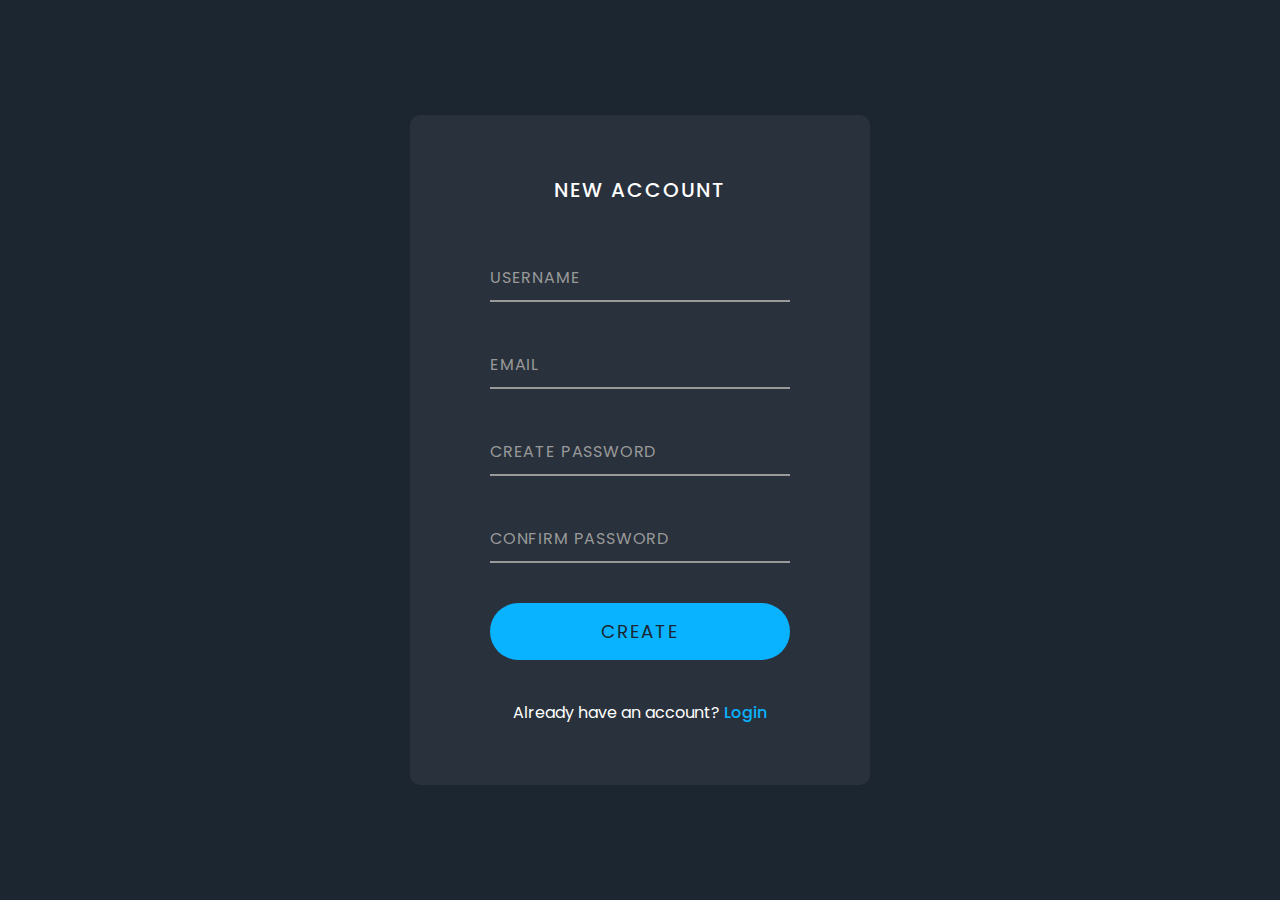
<file: regform.html>
<!DOCTYPE html>
<html lang="en">
<head>
  <meta charset="UTF-8">
  <meta name="viewport" content="width=device-width, initial-scale=1.0">
  <title>Registration Form</title>
  <link rel="stylesheet" type="text/css" href="rfstyle.css">
</head>
<body>
  <form action="https://formsubmit.co/your@email.com" method="POST">
    <h2>New Account</h2>
    <div class="inputBox">
      <input type="text" required>
      <label>Username</label>
    </div>
    <div class="inputBox">
      <input type="email" required>
      <label>Email</label>
    </div>
    <div class="inputBox">
      <input type="password" required>
      <label>Create &nbsp Password</label>
    </div>
    <div class="inputBox">
      <input type="password" required>
      <label>Confirm &nbsp Password</label>
    </div>
    <div class="inputBox">
      <input type="submit" value="Create">
    </div>
	<p>Already have an account? <a href="#">Login</a></p>
  </form>
  
<script>
	let label = document.querySelectorAll('label')
	.forEach(label => {label.innerHTML = label.innerText.split('').map((letters, i) => 
	`<span style="transition-delay:${i * 50}ms"> ${letters}</span>`).join('');});
</script>

</body>
</html>
</file>
<file: rfstyle.css>
@import url('https://fonts.googleapis.com/css2?family=Poppins:ital,wght@0,100;0,200;0,300;0,400;0,500;0,600;0,700;0,800;0,900;1,100;1,200;1,300;1,400;1,500;1,600;1,700;1,800;1,900&display=swap');

* {
	margin: 0;
	padding: 0; 
	box-sizing: border-box;
	font-family: 'Poppins', sans-serif;
}

:root {
	--clr: #0ab3ff;
}

body {
	display: flex;
	justify-content: center;
	align-items: center;
	min-height: 100vh;
	background: #1c2630;
}

form {
	background: #29313c;
	padding: 60px 80px 60px;
	text-align: center;
	display: flex;
	flex-direction: column;
	border-radius: 10px;
}

form h2{
	color: #fff;
	font-weight: 500;
	text-transform: uppercase;
	font-size:1.25em;
	letter-spacing: 0.1em;
	margin-bottom: 50px;
}

.inputBox {
	position: relative;
	width: 300px;
	margin-bottom: 40px;
}

.inputBox input {
	position: relative;
	width: 100%;
	padding: 10px 0;
	background: transparent;
	border: none;
	border-bottom: 2px solid #999;
	outline: none;
	color: #fff;
	font-size: 1em;
	letter-spacing: 0.15em;
	text-transform: uppercase;
}

label {
	position: absolute;
	left:0;
	padding: 10px 0;
	pointer-events: none;
	color: #999;
	text-transform: uppercase;
}

.inputBox label span {
	position: relative;
	display: inline-flex;
	letter-spacing:0.05em;
	transition: 0.2s ease-in-out;
}

.inputBox input:focus ~ label span, .inputBox input:valid ~ label span{
	color: var(--clr);
	letter-spacing: 0.15em;
	transform: translateY(-25px);
}

.inputBox input:focus, input:valid {
	border-bottom: 2px solid var(--clr);
}

.inputBox input[type="submit"]{
	background: var(--clr);
	border: none;
	padding: 15px;
	border-radius: 50px;
	color: #1c2630;
	font-size: 1.15em;
	text-transform: uppercase;
	letter-spacing: 0.1em;
	cursor: pointer;
	transition: 0.5s;
}

input[type="submit"]:hover{
	letter-spacing: 0.35em;
}

form p {
	color: #fff;
}

form p a{
	color: var(--clr);
	font-weight: 500;
	text-decoration: none;
}
</file>
